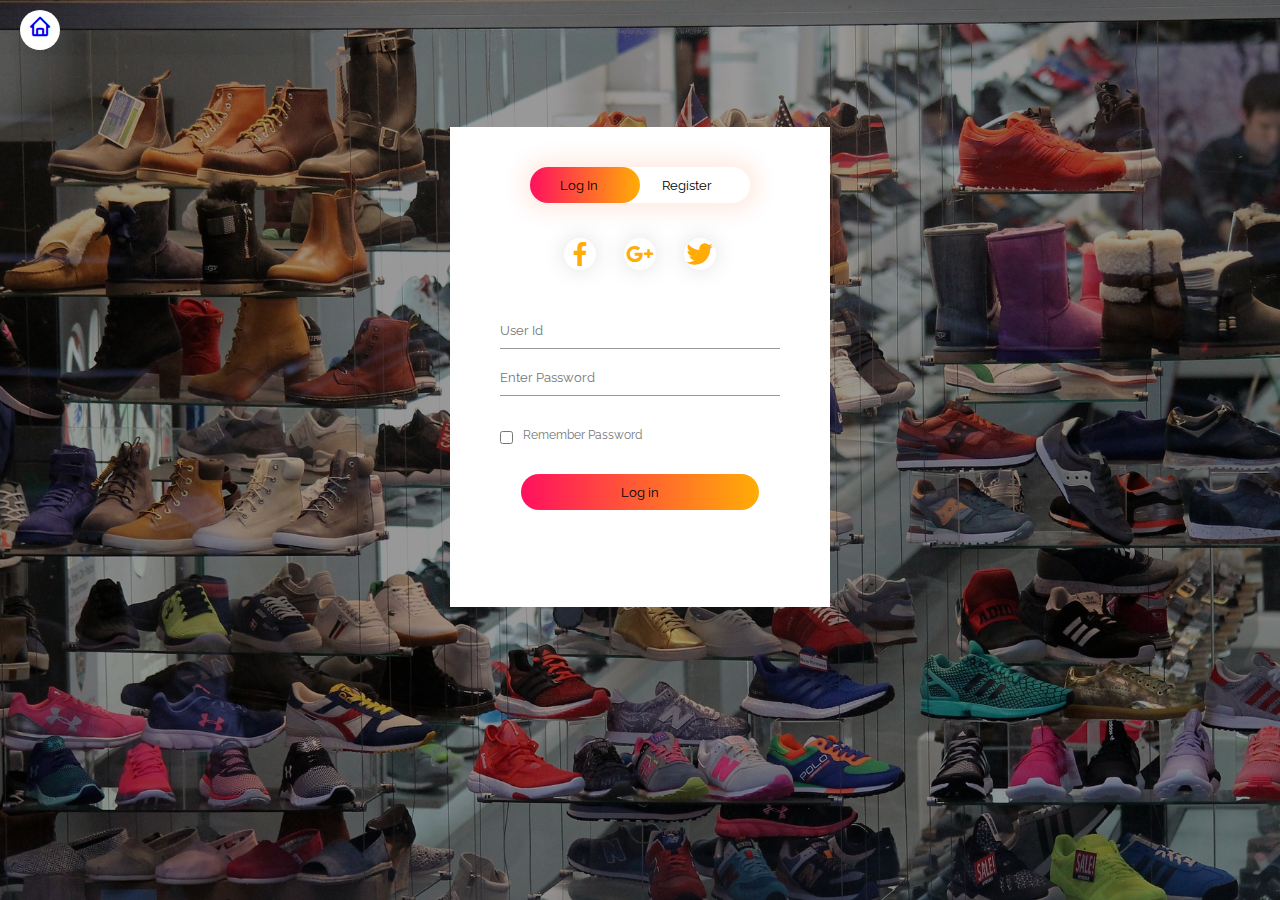
<file: login.html>
<!DOCTYPE html>
<html lang="en">
<head>
    <meta charset="UTF-8">
    <meta http-equiv="X-UA-Compatible" content="IE=edge">
    <meta name="viewport" content="width=device-width, initial-scale=1.0">
    <title>Login</title>
    <!--link css-->
    <link rel="stylesheet" type="text/css" href="../css/style.css">
    <link rel="stylesheet" href="../css/login.css">
    <link rel="shortcut icon" href="../images/shoe-icon2.png" type="image/x-icon">

    <!--link icon-->
    <link rel="stylesheet" href="https://cdn.jsdelivr.net/npm/boxicons@latest/css/boxicons.min.css">

    <!--link font google-->
    <link rel="preconnect" href="https://fonts.googleapis.com">
    <link rel="preconnect" href="https://fonts.gstatic.com" crossorigin>
    <link href="https://fonts.googleapis.com/css2?family=Permanent+Marker&family=Poppins:wght@300;400;500;600;700;800;900&family=Raleway:wght@100;200;300;400;500;600;700;800;900&display=swap" rel="stylesheet">
</head>
<body>
<!--login section-->
<div class="hero">
    <div id="logo-home">
        <a href="index.html"><i class='bx bx-home'></i></a>
    </div>
    <div class="form-box">
        <div class="button-box">
            <div id="btn"></div>
            <button type="button" class="toggle-btn" onclick="login()">Log In</button>
            <button type="button" class="toggle-btn" onclick="register()">Register</button>
        </div>
        <div class="social-icons">
            <a href="#"><i class='bx bxl-facebook'></i></a>
            <a href="#"><i class='bx bxl-google-plus'></i></a>
            <a href="#"><i class='bx bxl-twitter'></i></a>
        </div>
        <form class="input-group" id="login">
            <input type="text" class="input-field" placeholder="User Id" required>
            <input type="text" class="input-field" placeholder="Enter Password" required>
            <input type="checkbox" class="chech-box"><span>Remember Password</span>
            <button type="submit" class="submit-btn">Log in</button>
        </form>
        <form class="input-group" id="register">
            <input type="text" class="input-field" placeholder="User Id" required>
            <input type="email" class="input-field" placeholder="Email Id" required>
            <input type="text" class="input-field" placeholder="Enter Password" required>
            <input type="checkbox" class="chech-box"><span>Tôi đồng ý các điều khoản & chính sách</span>
            <button type="submit" class="submit-btn">Register</button>
        </form>
    </div>
    
</div>
    <script>
        var x = document.getElementById("login");
        var y = document.getElementById("register");
        var z = document.getElementById("btn");

        function register(){
            x.style.left = "-400px";
            y.style.left = "50px";
            z.style.left = "110px";
        }
        function login(){
            x.style.left = "50px";
            y.style.left = "450px";
            z.style.left = "0";
        }
    </script>
</body>
</html>
</file>
<file: css/style.css>
*{
    padding: 0;
    margin: 0;
    box-sizing: border-box;
    font-family: 'Raleway', sans-serif;
    list-style: none;
    text-decoration: none;
}
:root{
    --text-color: #302e29;
    --main-color: #ff9100;
    --second-color:#858585;
    --bg-color: #fffbf6;
    --big-font: 4.5rem;
    --h2-font: 2.6rem;
    --p-font: 1.1rem;
}
body{
    background: var(--bg-color);
    color: var(--text-color);
}
header{
    position: fixed;
    width: 100%;
    top: 0;
    right: 0;
    z-index: 1000;
    display: flex;
    align-items: center;
    justify-content: space-between;
    background:transparent ;
    padding:  23px 15%;
    transition: all .38s ease;
}
.logo{
    font-size: 30px;
    font-weight: 700;
    color: var(--text-color);
}
span{
    color: var(--main-color);
}
.nav-bar{
    display: flex;
}
.nav-bar a{
    color: var(--text-color);
    font-size: var(--p-font);
    font-weight: 600;
    padding: 5px 10px;
    margin: 2px 25px;
    border-bottom: 2px solid transparent;
    transition: all .38s ease;
}
.nav-bar a:hover{
    border-bottom: 2px solid transparent var(--main-color);
    color: var(--main-color);
}
.icons{
    display: flex;
    align-items: center;
    padding: 10px 22px;
    background: var(--main-color);
    border-radius: 5rem;
}
.icons i{
    font-size: 22px;
    color: var(--bg-color);
    margin-right: 15px;
    margin-left: 8px;
}
#menu-icon{
    font-size: 32px;
    color: var(--bg-color);
    z-index: 10001;
    cursor: pointer;
    display: none;
}
section{
    padding: 90px 15% 80px;
}
.home{
    height: 88vh;
    width: 100%;
    position: relative;
    display: grid;
    grid-template-columns: repeat(2, 1fr);
    align-items: center;
    gap: 2rem;
}
.home-image img{
    width: 100%;
    height: auto;
}
.home-text h1{
    font-size: var(--big-font);
    line-height: 1.2;
    margin-bottom: 2rem;
}
.home-text p{
    font-size: var(--p-font);
    font-weight: 500;
    color: var(--second-color);
    line-height: 32px;
    margin-bottom: 2.3rem;
}
.btn{
    display: inline-block;
    padding: 14px 26px;
    background: var(--main-color);
    color: var(--bg-color);
    font-size: 15px;
    font-weight: 600;
    border-radius: 5rem;
    transition: all .38s ease;
}
.btn:hover{
    letter-spacing: 1px;
}
header.sticky{
    padding: 10px 15%;
    background: var(--bg-color);
    box-shadow: 0px 4px 15px rgb(0 0 0 / 8%);
}
.main-text h2{
    font-size: var(--h2-font);
    margin-bottom: 10px;
}
.main-text p{
    font-size: var(--p-font);
    font-weight: 500;
    color: var(--second-color);
    line-height: 32px;
}
.container-box{
    display: grid;
    grid-template-columns: repeat(auto-fit, minmax(220px, auto));
    gap: 2rem;
    align-items: center;
    margin-top: 4rem;
}
.c-mainbx{
    display: flex;
    align-items: center;
    justify-content: center;
    gap: 1.4rem;
    border-radius: 10px;
    height: 90px;
    background: var(--bg-color);
    box-shadow: rgba(17, 12, 46, 0.15) 0px 48px 100px 0px;
    transition: all .38s ease;
}
.c-mainbx:hover{
    transform: translateX(10px);
    cursor: pointer;
}
.container-text p{
    font-size: var(--p-font);
    font-weight: 500;
}
.container-img img{
    width: 50%;
    height: auto;
}
.about{
    display: grid;
    grid-template-columns: repeat(2,1fr);
    align-items: center;
    gap: 2rem;
}
.about-img img{
    height: auto;
    width: 100%;
}
.about-text h2{
    font-size: var(--h2-font);
    margin-bottom: 2rem;
    line-height: 1.3;
}
.about-text p{
    font-size: var(--p-font);
    color: var(--second-color);
    font-weight: 500;
    line-height: 32px;
    margin-bottom: 2.3rem;
}

.menu-content{
    display: grid;
    grid-template-columns: repeat(auto-fit, minmax(200px, auto));
    gap: 2rem;
    align-items: center;
    margin-top: 4rem;
    cursor: pointer;
}
.row img{
    width: 100%;
    height: auto;
    border-radius: 10px;
}
.row{
    transition: all .38s ease;
}
.menu-text{
    display: flex;
    align-items: center;
    justify-content: space-between;
    padding: 15px;
}
.menu-left h4{
    font-size: 23px;
}
.menu-right h5{
    color: var(--main-color);
    font-size: 23px;
}
.row p{
    color: var(--second-color);
    font-size: 15px;
    line-height: 30px;
    margin-bottom: 15px;
}
.star i{
    color: var(--main-color);
    font-size: 17px;
    margin-right: 4px;
}
.row:hover{
    transform: scale(1.02);
}
.contact{
    padding: 50px 15% 40px;
}
.main-contact{
    display: grid;
    grid-template-columns: repeat(auto-fit, minmax(200px, auto));
    gap: 2rem;
}
.contact-content h4{
    font-size: 20px;
    color: var(--text-color);
    margin-bottom: 1.5rem;
}
.contact-content li{
    margin-bottom: 16px;
}
.contact-content li a{
    display: block;
    color: var(--text-color);
    font-size: 15px;
    font-weight: 500;
    transition: all .38s ease;
}
.contact-content li a:hover{
    transform: translateX(10px);
    color: var(--main-color);
}
.last-text p{
    text-align: center;
    padding: 25px;
    color: var(--text-color);
    font-size: 15px;
    letter-spacing: 1px;
}
.scroll-top{
    position: fixed;
    bottom: 2.2rem;
    right: 2.2rem;
}
.scroll-top i{
    padding: 8px;
    font-size: 1.4rem;
    color: #fff;
    background: var(--main-color);
    border-radius: 50%;
}
@media (max-width: 1690px){
    section{
        padding: 70px 2%;
        transition: .2s;
    }
    header{
        padding: 11px 2%;
        transition: .2s;
    }
    header.sticky{
        padding: 8px 2%;
        transition: .2s;
    }
    .contact{
        padding: 70px 2%;
        transition: .2s;
    }
}
@media(max-width:1290px){
    section{
        padding: 80px 2%;
        transition: .2s;
    }
    :root{
        --big-font: 3.2rem;
        --h2-font: 2rem;
        --p-font: 1rem;
        transition: .2s;
    }
    .home{
        height: 80vh;
    }
    .main-text{
        text-align: center;
    }
}
@media(max-width: 1194px){
    #menu-icon{
        display: block;
    }
    .nav-bar{
        position: absolute;
        top: 100%;
        right:-100%;
        width: 250px;
        height: 110vh;
        background: #fff;
        display: flex;
        flex-direction: column;
        align-items: center;
        padding: 180px 40px;
        transition: all .38s ease;
    }
    .nav-bar a{
        display: block;
        margin: 1.3rem 0;
    }
    .nav-bar.open{
        right: 0;
    }
}
@media(max-width: 820px){
    :root{
        --big-font: 3rem;
        --h2-font: 1.8rem;
        transition: .2s;
    }
    .home{
        grid-template-columns: 1fr;
        height: 114vh;
    }
    .home-image{
        text-align: center;
    }
    .home-image img{
        height: auto;
        max-width: 590px;
        width: 100%;
    }
    .about{
        grid-template-columns: 1fr;
    }
    .about-img{
        text-align: center;
    }
    .about-img img{
        height: auto;
        max-width: 590px;
        width: 100%;
    }
}
html{
    scroll-behavior: smooth;
}
</file>
<file: css/login.css>
.hero{
    height: 100%;
    width: 100%;
    background-image: linear-gradient(rgba(0,0,0,0.4), rgba(0,0,0,0.4)),url(../images/shoe-login.jpg);
    background-position: center;
    background-size: cover;
    position: absolute;
}
#logo-home{
    margin: 10px 20px;
    width: 40px;
    height: 40px;
    background: #fff;
    border-radius: 50%;
    display: flex;
    justify-content: center;
}
#logo-home:hover{
    background-color: #ffad06;
}
#logo-home a{
    margin-top: 5px;
}
#logo-home a i{
    font-size: 1.5em;
}

.form-box{
    width: 380px;
    height: 480px;
    position: relative;
    margin: 6% auto;
    background: #fff;
    padding: 5px;
    overflow: hidden;
}
.button-box{
    width: 220px;
    margin: 35px auto;
    position: relative;
    box-shadow: 0 0 20px 9px #ff61241f;
    border-radius: 30px;
}
.toggle-btn{
    padding: 10px 30px;
    cursor: pointer;
    background: transparent;
    border: 0;
    outline: none;
    position: relative;
}
#btn{
    top: 0;
    left: 0;
    position: absolute;
    width: 110px;
    height: 100%;
    background: linear-gradient(to right, #ff105f, #ffad06);
    border-radius: 30px;
    transition: .5s;
}
.social-icons{
    margin: 30px;
    text-align: center;
}
.social-icons a i{
    color: #ffad06;
    font-size: 2em;
    margin: 0 12px;
    box-shadow: 0 0 20px 0 #7f7f7f3d;
    cursor: pointer;
    border-radius: 50%;
}
.social-icons a i:hover{
    background: #ffad06;
    color: #fff;
}
.input-group{
    top: 180px;
    position: absolute;
    width: 280px;
    transition: .5s;
}
.input-field{
    width: 100%;
    padding: 10px 0;
    margin: 5px 0;
    border-left: 0;
    border-right: 0;
    border-top: 0;
    border-bottom: 1px solid #999;
    outline: none;
    background: transparent;
}
.submit-btn{
    width: 85%;
    padding: 10px 30px;
    cursor: pointer;
    display: block;
    margin: auto;
    background: linear-gradient(to right, #ff105f, #ffad06);
    border: 0;
    outline: none;
    border-radius: 30px;
}
.chech-box{
    margin: 30px 10px 30px 0;
}
span{
    color: #777;
    font-size: 12px;
    bottom: 68px;
    position: absolute;
}
#login{
    left: 50px;
}
#register{
    left: 450px;
}
</file>
